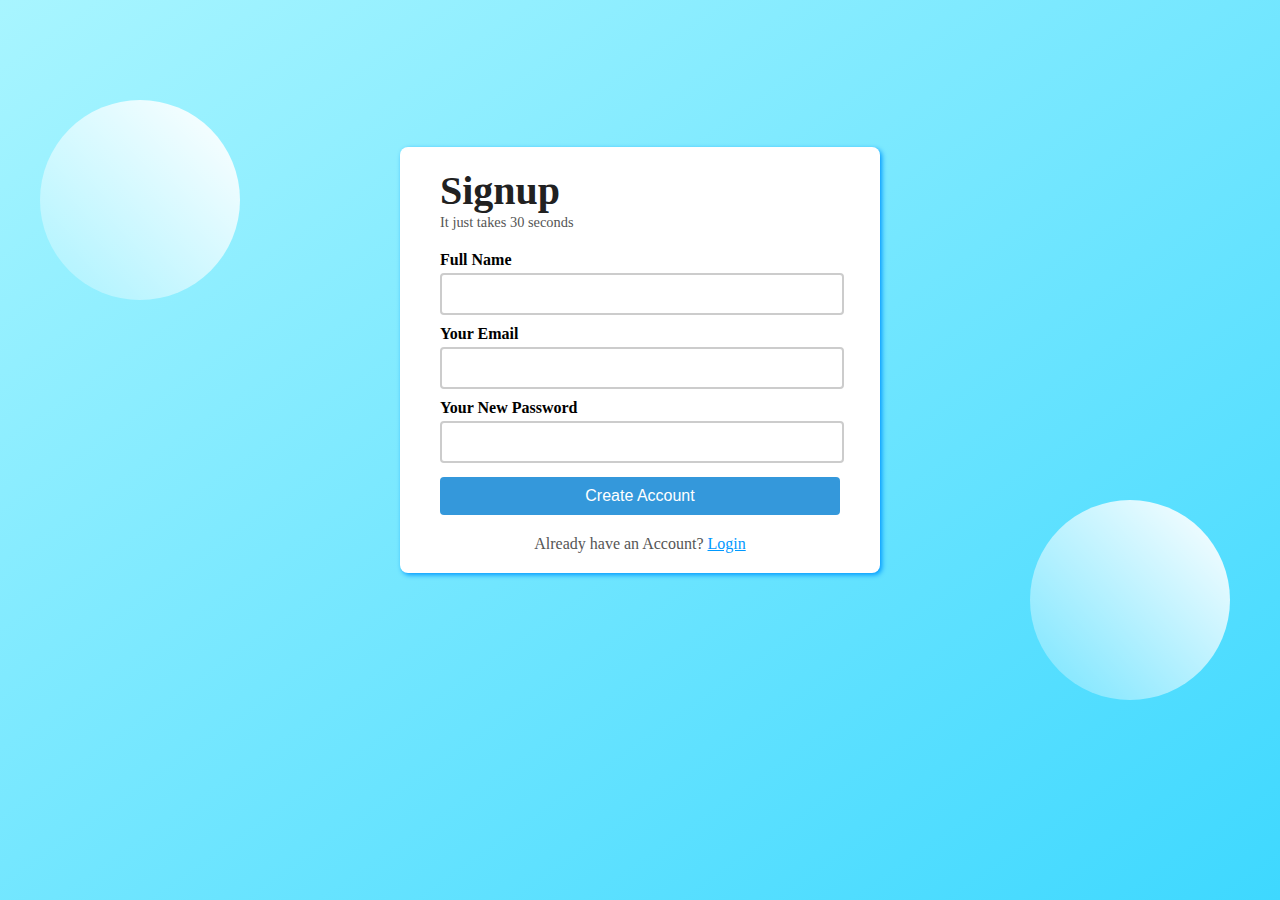
<file: contact.html>
<!DOCTYPE html>
<html lang="en">

<head>
    <meta charset="UTF-8">
    <meta http-equiv="X-UA-Compatible" content="IE=edge">
    <meta name="viewport" content="width=device-width, initial-scale=1.0">
    <title>Sign up</title>
    <style>
        * {
            margin: 0;
            padding: 0;
            box-sizing: border-boxs;
        }

        .outer-box {
            width: 100vw;
            height: 100vh;
            background: linear-gradient(to top left, #3ed8ff, #a8f5ff);
        }

        .inner-box {
            width: 400px;
            background-color: white;
            border-radius: 8px;
            margin: 0 auto;
            position: relative;
            top: 40%;
            transform: translateY(-50%);
            padding: 20px 40px;
            box-shadow: 2px 2px 5px #0099ff;
            z-index: 2;
        }

        .signup-header h1 {
            font-size: 2.5rem;
            color: #212121;
        }

        .signup-header p {
            font-size: 0.9rem;
            color: #555;
        }

        .signup-body {
            margin: 20px 0;
        }

        .signup-body p {
            margin: 10px 0;
        }

        .signup-body p label {
            display: block;
            font-weight: bold;
        }

        .signup-body p input {
            width: 100%;
            padding: 10px 0;
            border: 2px solid #ccc;
            border-radius: 4px;
            font-size: 1rem;
            margin-top: 4px;
        }

        #submit {
            background-color: #3498db;
            border: none;
            color: white;
            cursor: pointer;
        }

        #submit:hover {
            background: #0099ff;
        }

        .signup-footer p {
            color: #555;
            text-align: center;
        }

        .signup-footer p a {
            color: #0099ff;
        }

        .circle {
            width: 200px;
            height: 200px;
            border-radius: 100px;
            background: linear-gradient(to top right, #ffffff33, #ffffff);
            position: absolute;
        }

        .c1 {
            top: 100px;
            left: 40px;
        }

        .c2 {
            bottom: 200px;
            right: 50px;
        }
    </style>
</head>

<body>
    <div class="outer-box">
        <div class="inner-box">
            <header class="signup-header">
                <h1>Signup</h1>
                <p>It just takes 30 seconds</p>
            </header>
            <main class="signup-body">
                <form action="#">
                    <p>
                        <label for="fullname">Full Name</label>
                        <input type="text" id="fullname" required>
                    </p>
                    <p>
                        <label for="email">Your Email</label>
                        <input type="email" id="email" required>
                    </p>
                    <p>
                        <label for="password">Your New Password</label>
                        <input type="password" id="password" required>
                    </p>
                    <p>
                        <input type="submit" id="submit" value="Create Account">
                    </p>
                </form>
            </main>
            <footer class="signup-footer">
                <p>Already have an Account? <a href="#">Login</a></p>
            </footer>
        </div>
        <div class="circle c1"></div>
        <div class="circle c2"></div>
    </div>
</body>

</html>
</file>
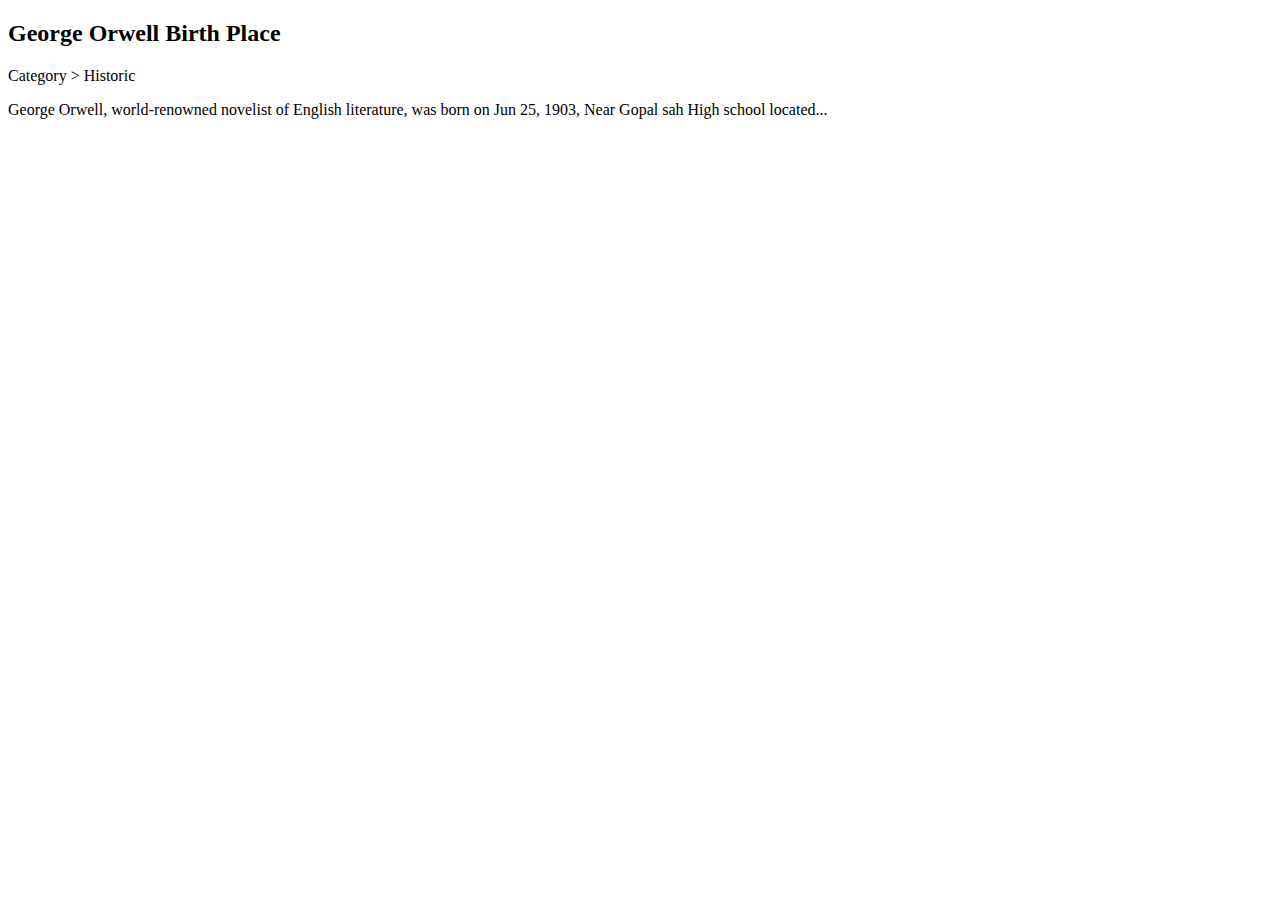
<file: tourism.html>
<!DOCTYPE html>
<html lang="en">

<head>
    <meta charset="UTF-8">
    <meta http-equiv="X-UA-Compatible" content="IE=edge">
    <meta name="viewport" content="width=device-width, initial-scale=1.0">
    <title>Tourism Place</title>
</head>

<body>
    <div class="main">
        <div class="sec">
            <div class="place">
                <h2>George Orwell Birth Place</h2>
                <p><span>Category</span> > Historic</p>
                <p>George Orwell, world-renowned novelist of English literature, was born on Jun 25, 1903, Near Gopal
                    sah High school located...</p>
            </div>
            <div class="place">

            </div>
            <div class="place">

            </div>
            <div class="place">

            </div>
            <div class="place">

            </div>
            <div class="place">

            </div>
        </div>
    </div>
</body>

</html>
</file>
